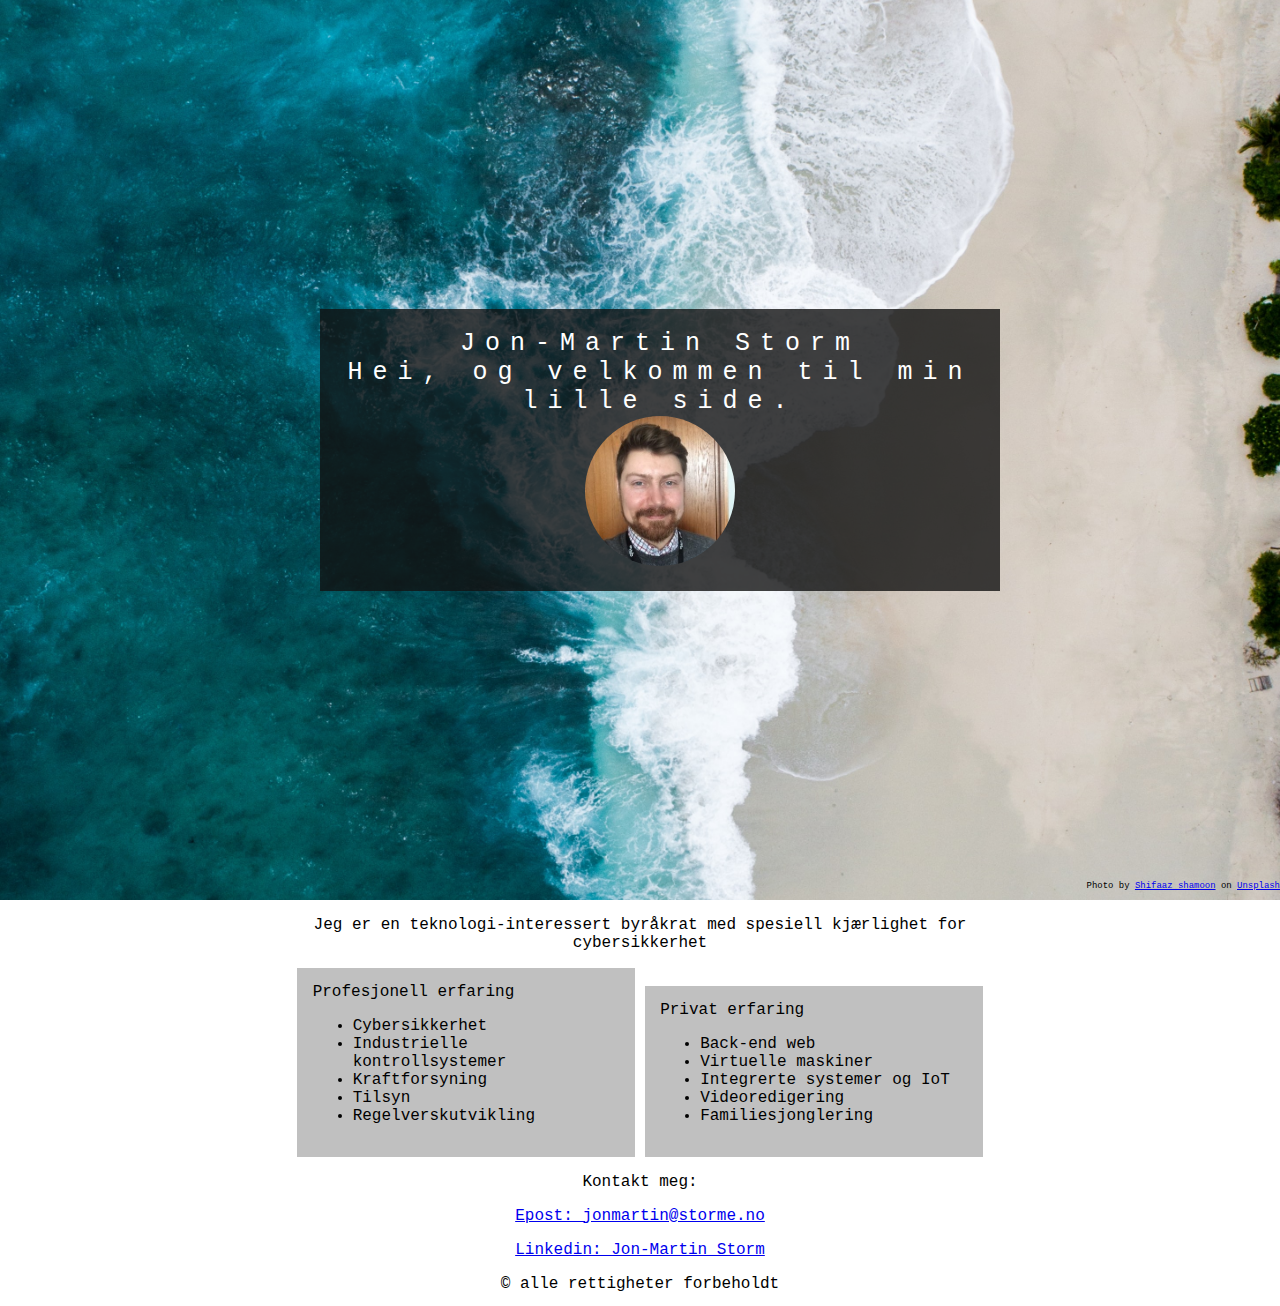
<file: index.html>
<!doctype html>

<html lang="no">

<head>
    <meta charset="utf-8">

    <title>Jon-Martin Storm</title>
    <meta name="description" content="Jon-Martin Storm personlig side">
    <meta name="author" content="Jon-Martin Storm">

    <link rel="stylesheet" href="css/styles.css?v=1.0">
    <meta name="viewport" content="width=device-width, initial-scale=1">

</head>

<body>
  <div class="bg"></div>
  <p id="bottom"><span>Photo by <a href="https://unsplash.com/@sotti?utm_source=unsplash&amp;utm_medium=referral&amp;utm_content=creditCopyText">Shifaaz shamoon</a> on <a href="https://unsplash.com/s/photos/beach?utm_source=unsplash&amp;utm_medium=referral&amp;utm_content=creditCopyText">Unsplash</a></span></p>
  <div class="caption-outer">
    <div class="caption-inner">
      <span class="title-text">Jon-Martin Storm</span>
      <br>
      <span class="title-text">Hei, og velkommen til min lille side.</span>
      <br>
      <img src="images/jonmartin.jpeg" alt="Jon-Martin Storm">
    </div>
  </div>
  <div class="experience">
    <p>Jeg er en teknologi-interessert byråkrat med spesiell kjærlighet for cybersikkerhet</p>
    <div class="column">
      Profesjonell erfaring
      <ul>
        <li>Cybersikkerhet</li>
        <li>Industrielle kontrollsystemer</li>
        <li>Kraftforsyning</li>
        <li>Tilsyn</li>
        <li>Regelverskutvikling</li>
      </ul>
    </div>
    <div class="column">
      Privat erfaring
      <ul>
        <li>Back-end web</li>
        <li>Virtuelle maskiner</li>
        <li>Integrerte systemer og IoT</li>
        <li>Videoredigering</li>
        <li>Familiesjonglering</li>
      </ul>
    </div>
  </div>
    <div class="contact">
        <p>Kontakt meg:</p>
        <p><a href="mailto:jonmartin@storme.no?subject=Kontakt%20via%20hjemmeside">Epost: jonmartin@storme.no</a></p>
        <p><a href="https://www.linkedin.com/in/jon-martin-storm-69332926/">Linkedin: Jon-Martin Storm</a></p>
        <p>© alle rettigheter forbeholdt</p>
    </div>
    <!--<script src="js/scripts.js"></script>-->
</body>

</html>
</file>
<file: css/styles.css>
/* Author: Katrine Heldor Storm */
/* Guide: Jon-Martin Storm */

@font-face {
    font-family: 'Roboto Mono', monospace;
    src: url(fonts/roboto-mono-v12-latin-regular.woff2) format('woff2'),
         url(fonts/roboto-mono-v12-latin-regular.woff) format('woff'),
         url(fonts/roboto-mono-v12-latin-regular.ttf) format('truetype');
    font-display: optional;
}

body,
html {
    height: 100%;
    margin: 0;
    padding: 0;
    font-family: "Roboto Mono", monospace;
}

.bg {
    /* The image used */
    background-image: url("../images/shifaaz-shamoon-okVXy9tG3KY-unsplash.jpg");
    /* Full height */
    height: 100%;
    /* Center and scale the image nicely */
    background-position: center;
    background-repeat: no-repeat;
    background-size: cover;
    position: relative;
}


.caption-outer {
    position: absolute;
    left: 50%;
    top: 50%;
    width: 50%;
    transform: translate(-50%, -50%);
    text-align: center;
    color: #000;
}

.caption-inner {
    margin: auto;
    padding: 20px;
    width: 100%;
    background-color: rgba(17, 17, 17, 0.8);
}

.title-text {
    color: #fff;
    font-size: 25px;
    letter-spacing: 10px;
}


.caption-outer img {
    border-radius: 50%;
    /* border: 5px solid #111; */
    width: 150px;
    height: 150px;
}

.experience {
    text-align: center;
    width: 60%;
    margin: auto;
}

.contact {
    text-align: center;
    width: 60%;
    margin: auto;
}

.column {
    width: 40%;
    padding: 2%;
    display:inline-block;
    text-align: left;
    background-color: silver;
}

#bottom {
    font-size: 0.7vw;
    position: absolute;
    bottom: 0;
    text-align: right;
    width: 100%;
}

@media screen and (max-width: 500px) {
    .experience,
    .contact{
        width: 100%;
    }
    .column {
        width: 80%
    }
}

@media screen and (max-width: 1000px) {
    #bottom {
        font-size: 7px;
    }
}
</file>
